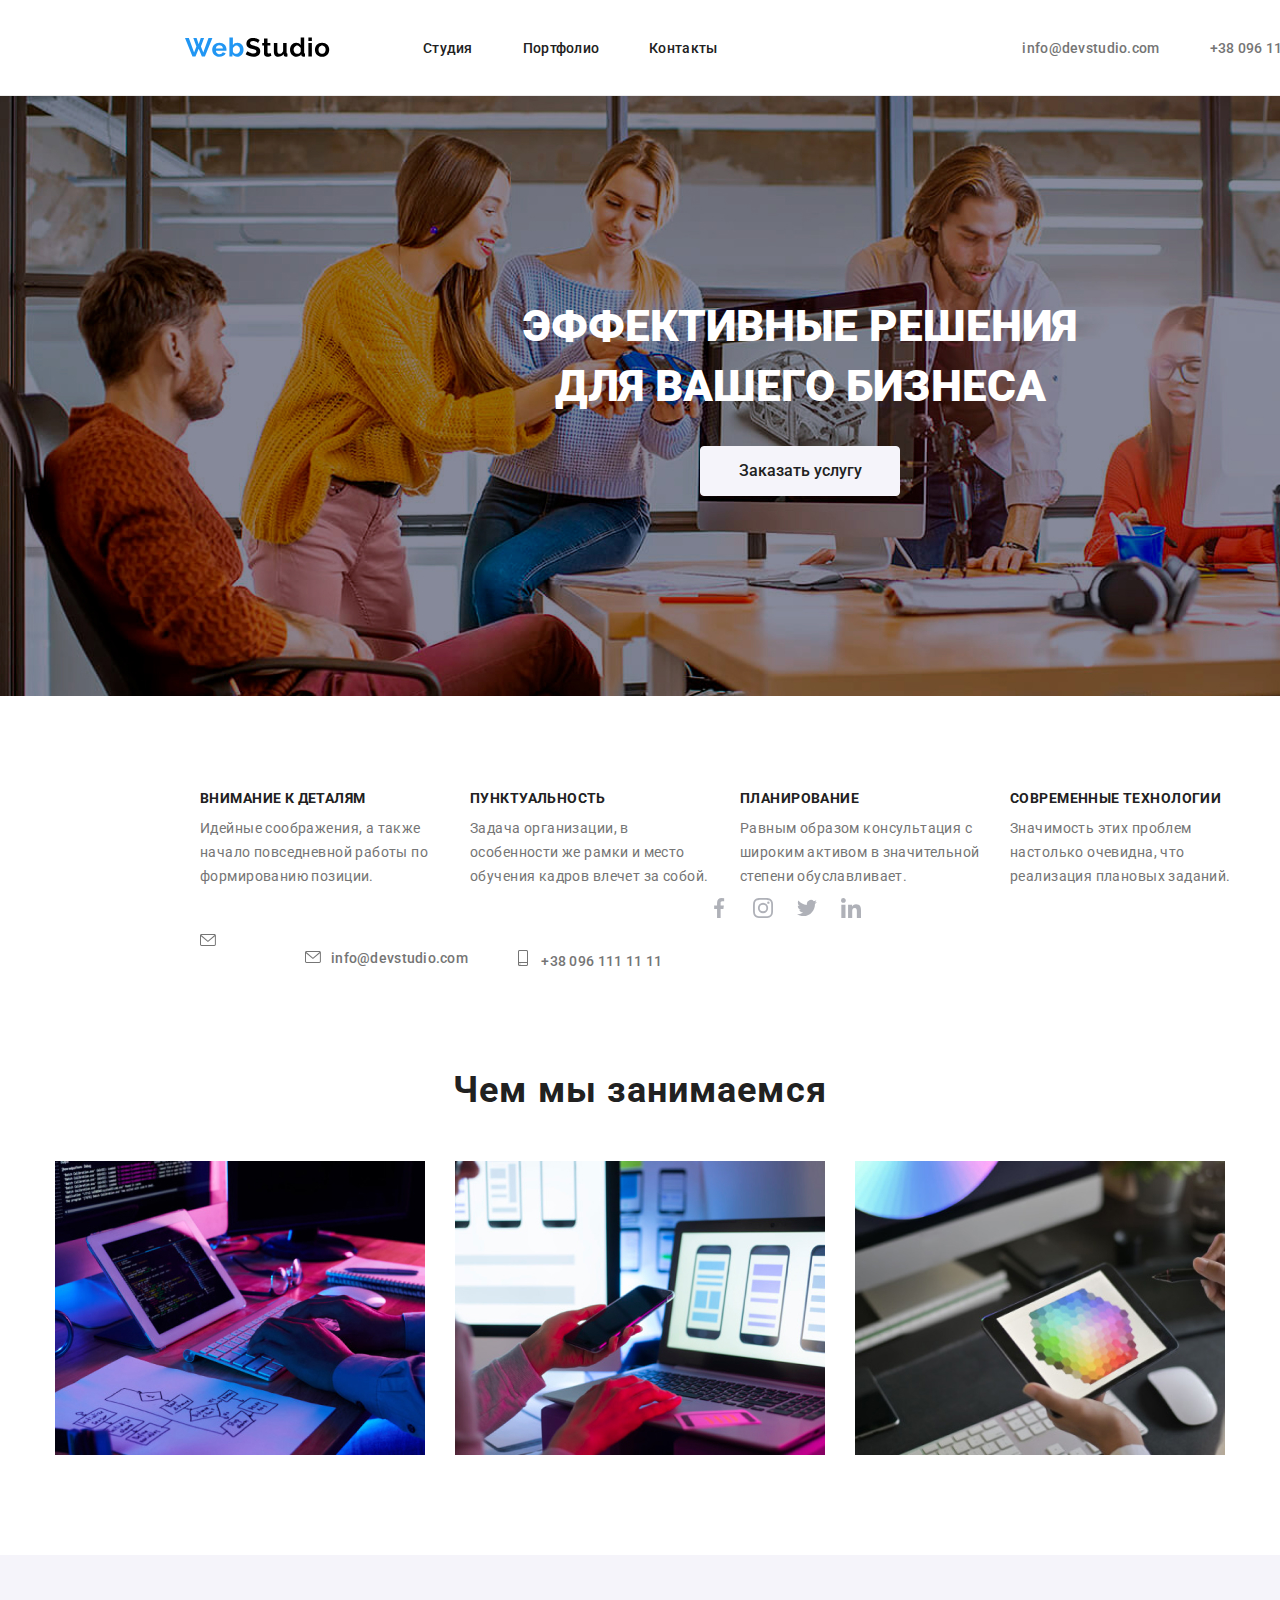
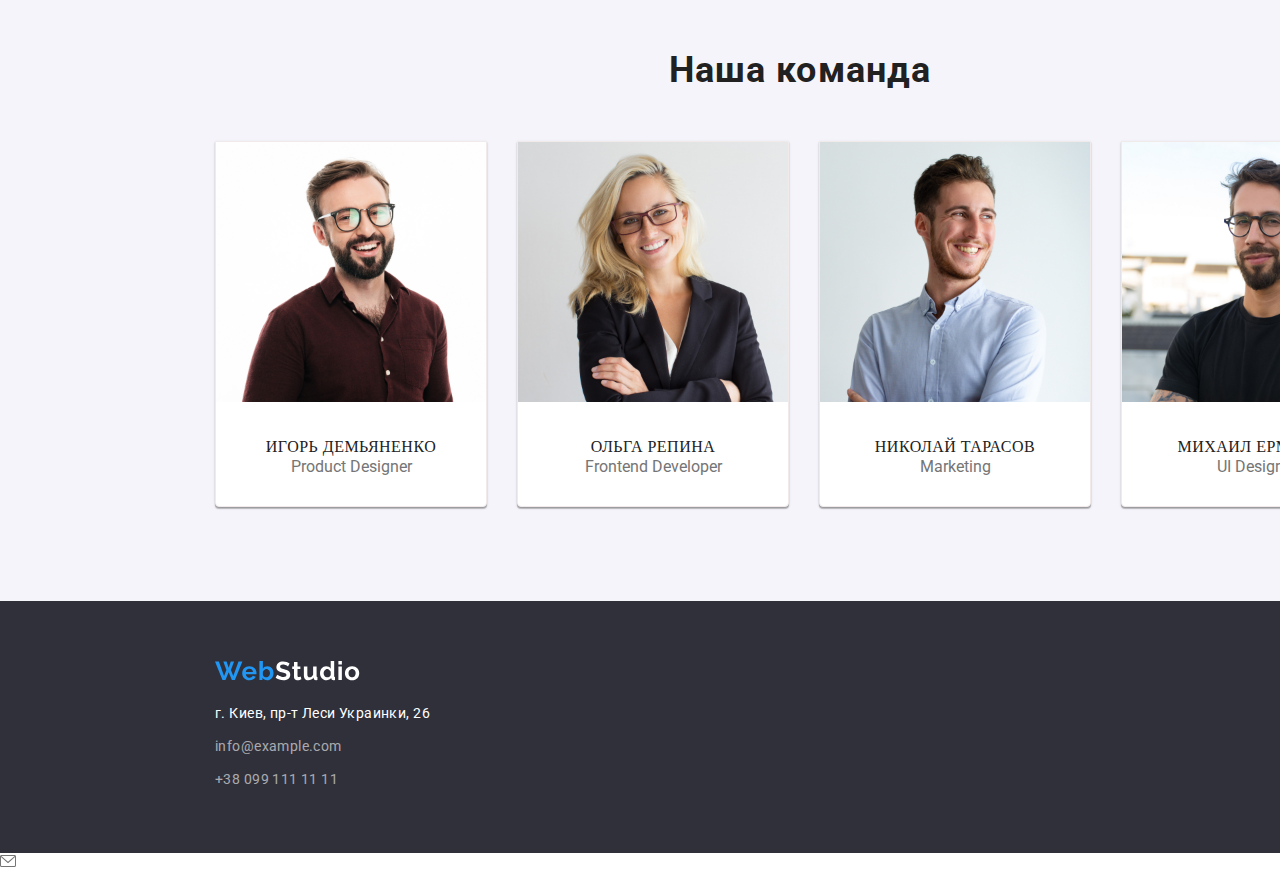
<file: index.html>
<!DOCTYPE html>
<html lang="ru">
<head>
    <meta charset="UTF-8">
    <meta name="viewport" content="width=device-width, initial-scale=1.0">
    <link rel="stylesheet" href="./css/styles.css" />
    <link rel="preconnect" href="https://fonts.gstatic.com">
    <link href="https://fonts.googleapis.com/css2?family=Roboto:wght@400;500;900&display=swap" rel="stylesheet">
    <link rel="stylesheet" href="https://cdnjs.cloudflare.com/ajax/libs/modern-normalize/1.0.0/modern-normalize.min.css"
        integrity="sha512-ISS7cAi1PEhQ8jnbJpJZMd29NlhNj4AWYyLOSp2CE/CsHxTCu+r+t0D2yoJudVrd0/8fTVPUVDzY5Tvli75u/g=="
        crossorigin="anonymous" />
    <title>Studio</title>
</head>
<body>
    <header class="header">
        
            <div class="container">
                <nav class="navigation">
                <a class="logo"href="./index.html" >
                    <img class="logo-img" src="./images/logo.svg" width="145" class="logo-up" alt="WebStudio" />
                </a> 
                
                    <ul class="navigation-list">
                        <li class="navigation-list-item">
                            <a class="navigation-link" href="">Студия</a>
                        </li>
                        <li class="navigation-list-item">
                         <a class="navigation-link" href="./portfolio.html">Портфолио</a>
                        </li>
                        <li class="navigation-list-item">
                          <a class="navigation-link" href="">Контакты</a>
                        </li>
                    </ul>
                </nav> 
                    <address class="address-top">
                        
                            
                            <a class="header-mail" href="mailto:info@devstudio.com" >info@devstudio.com</a>
                        <a class="header-tel" href="tel:+38 096 111 11 11" >+38 096 111 11 11</a>
                    </address>
               
            </div>
        
    </header>
        <main class=" studio-main ">    
            <div class="container-main">
                <section class="hero">
                    <div class="container-back-top">
                    <h1 class="hero-title">Эффективные решения<br>для вашего бизнеса</h1>
                        <button class="hero-button">
                            Заказать услугу 
                        </button>
                </div>
                </section>
            
                <section class="opportunity">
                    <ul class="opportunity-list">
                        <li class="opportunity-list-item">
                            <h3 class="opportunity-title">Внимание к деталям</h3>
                                <p class="opportunity-paragraph">Идейные соображения,
                                а также начало повседневной работы по
                                формированию позиции.
                                </p>
                        </li>
                        <li class="opportunity-list-item">
                            <h3 class="opportunity-title">Пунктуальность</h3>
                                <p class="opportunity-paragraph">Задача организации, в особенности
                                 же рамки и место обучения кадров
                                  влечет за собой.
                                </p>
                        </li>
                        <li class="opportunity-list-item">
                            <h3 class="opportunity-title">Планирование</h3>
                                <p class="opportunity-paragraph">Равным образом консультация с
                                 широким активом в значительной
                                  степени обуславливает.
                                </p>
                        </li>
                        <li class="opportunity-list-item">
                            <h3 class="opportunity-title">Современные технологии</h3>
                                <p class="opportunity-paragraph">Значимость этих проблем настолько
                                 очевидна, что реализация плановых 
                                 заданий.
                                </p>
                        </li>
                    
                    </ul>

<div class="container-links"><ul class="team-sosial">
    <li class="team-sosial-item"> 
        <a class="team-button" href="https://app.schoology.com/assignment/3363952589/info">
            <svg class="team-button-icon">
                <use href="./images/symbol-defs.svg#icon-facebook-1-1" ></use>
            </svg>
        </a>
    </li>
    <li><a class="team-button"href="https://app.schoology.com/assignment/3363952589/info" >
        
        <svg class="team-button-icon">
            <use href="./images/symbol-defs.svg#icon-instagram-2"></use>
        </svg>
    </a></li>
    <li><a class="team-button" href="https://app.schoology.com/assignment/3363952589/info">
        <svg class="team-button-icon">
            <use href="./images/symbol-defs.svg#icon-twitter-1"></use>
        </svg>
    </a></li>
    <li><a class="team-button" href="https://app.schoology.com/assignment/3363952589/info">
        <svg class="team-button-icon">
            <use href="./images/symbol-defs.svg#icon-linkedin-1"></use>
        </svg>
    </a></li>
</ul></div>

<svg class="mail-icon" >
    <use href="./images/top-sprite.svg#icon-envelope-1" width="16" height="12" ></use>
</svg>

</div>
<address class="address-top">
    <a class="header-mail" href="mailto:info@devstudio.com" width="20"><div class="info-icon-top"><svg class="mail-icon">
    <use href="./images/top-sprite.svg#icon-envelope-1" width="16" height="12"></use>
</svg></div>info@devstudio.com

    </a>
    <a class="header-tel" href="tel:+38 096 111 11 11"> 
        <div class="info-icon-top">
            <svg class="mail-icon-tel">
                <use href="./images/top-sprite.svg#icon-smartphone-1-1"></use>
            </svg>
        </div> +38 096 111 11 11</a>
</address>

</div>

                
                </section>
                    
                    <section class="works">
                        <h2 class="works-title">Чем мы занимаемся</h2>
                            <ul class="works-list">

                                <li class="works-item">
                                    <img class="works-img" src="./images/imgf.jpg" width="370" height="294" alt="">
                                </li>
                                <li class="works-item">
                                    <img class="works-img" src="./images/imgs.jpg" width="370" height="294" alt="">
                                </li>
                                <li class="works-item">
                                    <img class="works-img" src="./images/imgth.jpg" width="370" height="294" alt="">
                                </li>
                            </ul>
                    </section>

                        <section class="team">
                            <div class="container-team">
                            <h2 class="team-title">Наша команда</h2>
                              <ul class="team-list">
                                  
                                  <li class="team-list-item">
                                      <img class="team-img" src="./images/ihor.jpg" width="270" height="260" alt="">
                                     <div> <h4 class="team-employee">Игорь Демьяненко</h4>
                                      <p class="team-profession">Product Designer</p></div>
                                  </li>
                                <li class="team-list-item">
                                  <img class="team-img" src="./images/olga.jpg" width="270" height="260" alt="">
                                      <h4 class="team-employee">Ольга Репина</h4>
                                      <p class="team-profession">Frontend Developer</p>
                                  </li>
                                <li class="team-list-item">
                                  <img class="team-img" src="./images/nick.jpg" width="270" height="260" alt="">
                                        <h4 class="team-employee">Николай Тарасов</h4>
                                        <p class="team-profession">Marketing</p>
                                </li>
                                 <li class="team-list-item">
                                  <img class="team-img" src="./images/michel.jpg" width="270" height="260" alt="">
                                        <h4 class="team-employee">Михаил Ермаков</h4>
                                        <p class="team-profession">UI Designer</p>
                                  </li>
                              </ul> 
                            </div>
                        </section>
                   </div>
        </main>
    <footer class= "footer">
        <div class="container-back-bottom">

            <img class="footer-img" src="./images/logofoot.svg" alt="WebStudio"/>
            <address class="footer-map" >
                г. Киев, пр-т Леси Украинки, 26
            </address>
            
            <address class="address-link">
            <a class="footer-mail" href="mailto:info@example.com">info@example.com</a>
            <a class="footer-tel" href="tel:+38 099 111 11 11">+38 099 111 11 11</a>
            </address>
        </div>
    </footer>
    <section>
    <svg width="16" height="12" viewBox="0 0 16 12" fill="none" xmlns="http://www.w3.org/2000/svg">
        <path
            d="M14.5 0H1.50001C0.672854 0 0 0.672853 0 1.50001V10.5C0 11.3271 0.672854 12 1.50001 12H14.5C15.3271 12 16 11.3271 16 10.5V1.50001C16 0.672853 15.3271 0 14.5 0ZM14.5 0.999994C14.5679 0.999994 14.6325 1.01409 14.6916 1.0387L8 6.83838L1.30833 1.0387C1.36742 1.01412 1.43204 0.999994 1.49998 0.999994H14.5ZM14.5 11H1.50001C1.22414 11 0.999996 10.7759 0.999996 10.5V2.09521L7.67236 7.87792C7.76661 7.95944 7.8833 7.99999 8 7.99999C8.1167 7.99999 8.23339 7.95948 8.32764 7.87792L15 2.09521V10.5C15 10.7759 14.7759 11 14.5 11Z"
            fill="#757575" />
    </svg>
</section>
</body>
</html>
</file>
<file: css/styles.css>
/*Roots*/
.body {
  background-color: #fff;
  font-family: 'Roboto', sans-serif;
  align-items: center;
}
:root {
  --general-color: #212121;
  --paragraph-color: #757575;
  --accent-color: #2196f3;
  --back-color: #2f303a;
  --general-second-color: #ffffff;
}

*,
*::before,
*::after {
  margin: 0;
  padding: 0;
}
img {
  display: block;
}
.container {
  display: flex;
  align-items: center;
  width: 1230px;
  padding-right: 15px;
  padding-left: 15px;
  margin: 0 auto;
}
.container-back-top {
  align-items: center;
  width: 1600px;
  margin: 0 auto;
  background-color: var(--back-color);
  background-image: url('/images/hero.jpg');
  min-height: 600px;
}
.container-back-bottom {
  align-items: center;
  width: 1600px;
  margin: 0 auto;
  background-color: var(--back-color);
  min-height: 252px;
  display: block;
}

/*Header*/
.header {
  padding-top: 32px;
  padding-bottom: 32px;
  align-items: center;
  display: flex;
  width: 1600px;
  border-bottom: 1px solid #ececec;
}

.logo {
  margin-right: 93px;
}
.logo-img {
  width: 145px;
  height: 31px;
}
.navigation {
  display: flex;
  align-items: center;
}
.navigation-list {
  list-style: none;
  display: flex;
}
.navigation-list-item:not(:last-child) {
  margin-right: 50px;
}
.navigation-list-item {
}
.navigation-link {
  font-family: Roboto;
  font-weight: 500;
  font-size: 14px;
  line-height: 16px;
  letter-spacing: 0.02em;
  color: var(--general-color);
  text-decoration: none;
}
.navigation-link:hover,
.navigation-link:focus {
  color: var(--accent-color);
}
.address-top {
  display: flex;
  margin-left: 305px;
}
.header-mail {
  display: inline;
  font-family: Roboto;
  font-style: normal;
  font-weight: 500;
  font-size: 14px;
  line-height: 16px;
  letter-spacing: 0.02em;
  color: var(--paragraph-color);
  text-decoration: none;
  margin-right: 50px;
}
.header-mail::before {
  background-image: url('/images/envelope.svg');
  background-repeat: no-repeat;
}
.header-mail::after {
  background-image: url('/images/envelope_hover.svg');
}
.header-tel {
  display: inline;
  font-family: Roboto;
  font-style: normal;
  font-weight: 500;
  font-size: 14px;
  line-height: 16px;
  letter-spacing: 0.02em;
  color: var(--paragraph-color);
  text-decoration: none;
}
.header-mail:hover,
.header-mail:focus {
  color: var(--accent-color);
  text-shadow: 0px 4px 4px rgba(0, 0, 0, 0.25);
}
.header-tel:hover,
.header-tel:focus {
  color: var(--accent-color);
  text-shadow: 0px 4px 4px rgba(0, 0, 0, 0.25);
}

/*Hero*/
.studio-main {
}
.hero {
}
.container-main {
  width: 1600px;
}
.hero-title {
  display: block;
  font-family: Roboto;
  font-weight: 900;
  font-size: 44px;
  line-height: 60px;
  color: var(--general-second-color);
  text-align: center;
  text-transform: uppercase;
  padding-top: 200px;
}
.hero-button {
  color: var(--general-color);
  background-color: #f5f4fa;
  border: 1px solid black;
  border-color: #f5f4fa;
  border-radius: 4px;
  font-family: Roboto;
  font-style: normal;
  font-weight: 500;
  font-size: 16px;
  line-height: 26px;
  width: 200px;
  min-height: 50px;
  margin-left: 700px;
  display: block;
  margin-top: 30px;
}
.hero-button:hover,
.hero-button:focus {
  color: var(--general-second-color);
  background-color: var(--accent-color);
  border-color: var(--accent-color);
  box-shadow: 0px 3px 1px rgba(0, 0, 0, 0.1), 0px 1px 2px rgba(0, 0, 0, 0.08),
    0px 2px 2px rgba(0, 0, 0, 0.12);
  cursor: pointer;
}

.hero-button-text {
}

/*opportunity*/

.opportunity {
  width: 1200px;
  margin: 0 auto;
  margin-top: 94px;
}
.opportunity-list {
  list-style: none;
  display: flex;
}
.opportunity-list-item {
  width: 270px;
}

.opportunity-title {
  font-family: Roboto;
  font-weight: bold;
  font-size: 14px;
  line-height: 16px;
  letter-spacing: 0.03em;
  text-transform: uppercase;
  color: var(--general-color);
  padding-bottom: 10px;
}
.opportunity-paragraph {
  font-family: Roboto;
  font-style: normal;
  font-weight: normal;
  font-size: 14px;
  line-height: 24px;
  letter-spacing: 0.03em;
  color: var(--paragraph-color);
  padding-right: 30px;
}

/*Warks*/

.warks {
  width: 1170px;
  margin: 0 auto;
  margin-left: 230px;
}
.works-title {
  font-family: Roboto;
  font-style: normal;
  font-weight: bold;
  font-size: 36px;
  line-height: 42px;
  text-align: center;
  letter-spacing: 0.03em;
  margin-top: 100px;
  margin-bottom: 50px;
  color: var(--general-color);
}
.works-list {
  list-style: none;
  display: flex;
  width: 1170px;
  margin: 0 auto;
}
.works-item {
  padding-right: 30px;
}
.works-img {
}

/*team*/
.team {
  margin-top: 100px;
}
.team-title {
  font-family: Roboto;
  font-style: normal;
  font-weight: bold;
  font-size: 36px;
  line-height: 42px;
  text-align: center;
  letter-spacing: 0.03em;
  color: var(--general-color);
  padding-top: 94px;
  padding-bottom: 50px;
}
.team-list {
  list-style: none;
  display: flex;
  padding-bottom: 94px;

  padding-left: 215px;
}
.team-list-item {
  box-shadow: 0px 1px 3px rgba(0, 0, 0, 0.12), 0px 1px 1px rgba(0, 0, 0, 0.14),
    0px 2px 1px rgba(0, 0, 0, 0.2);
  border-radius: 0px 0px 4px 4px;
  border: 1px solid rgb(241, 234, 234);
  background-color: #fff;
  text-align: center;
}
.team-list-item:not(:first-child) {
  margin-left: 30px;
}
.container-team {
  background-color: #f5f4fa;
  width: 1600px;
  margin: 0 auto;
}
.team-img {
}
.team-employee {
  ont-family: Roboto;
  font-style: normal;
  font-weight: 500;
  font-size: 16px;
  line-height: 19px;
  letter-spacing: 0.03em;
  color: var(--general-color);
  text-transform: uppercase;
  padding-top: 35px;
  padding-bottom: 1px;
}
.team-profession {
  font-family: Roboto;
  font-style: normal;
  font-weight: normal;
  font-size: 16px;
  line-height: 19px;
  color: var(--paragraph-color);
  padding-bottom: 30px;
}

/* footer*/

.footer {
  width: 1600px;
}
.footer-img {
  padding-bottom: 20px;
  padding-top: 60px;
  padding-left: 215px;
}
.footer-map {
  font-family: Roboto;
  font-style: normal;
  font-weight: normal;
  font-size: 14px;
  line-height: 24px;
  letter-spacing: 0.03em;
  color: var(--general-second-color);
  padding-bottom: 9px;
  padding-left: 215px;
}
.address-link {
  padding-left: 215px;
}
.footer-mail {
  font-family: Roboto;
  font-style: normal;
  font-weight: normal;
  font-size: 14px;
  line-height: 24px;
  letter-spacing: 0.03em;
  color: rgba(255, 255, 255, 0.6);
  text-decoration: none;
  padding-bottom: 9px;
  display: block;
}
.address-link:hover,
.address-link:focus {
}
.footer-tel {
  font-family: Roboto;
  font-style: normal;
  font-weight: normal;
  font-size: 14px;
  line-height: 24px;
  letter-spacing: 0.03em;
  color: rgba(255, 255, 255, 0.6);
  text-decoration: none;
}
.footer-tel:hover,
.footer-tel:focus {
}
.footer-telefon {
}

/*portfolio*/
.container-portfolio {
  width: 1600px;
}

.menu {
  width: 1170px;
}
.menu-nav {
}
.menu-nav-list {
  list-style: none;
  display: flex;
  padding-top: 82px;
  padding-bottom: 32px;
  align-items: center;
  align-content: stretch;
}
.container-port-nav {
  width: 611px;
  display: flex;
  margin-left: 434px;
}

.nav-list-item {
  margin-right: 8px;
}

.menu-button-all {
  text-decoration: none;
  color: var(--general-color);
  background-color: #f5f4fa;
  border: 1px solid black;
  border-color: #f5f4fa;
  border-radius: 4px;
  font-family: Roboto;
  font-style: normal;
  font-weight: 500;
  font-size: 16px;
  line-height: 26px;
  width: 73px;
  min-height: 38px;
}
.menu-button-all:hover,
.menu-button-all:focus {
  color: var(--general-second-color);
  background-color: var(--accent-color);
  border-color: var(--accent-color);
  box-shadow: 0px 3px 1px rgba(0, 0, 0, 0.1), 0px 1px 2px rgba(0, 0, 0, 0.08),
    0px 2px 2px rgba(0, 0, 0, 0.12);
  cursor: pointer;
}
.menu-button {
  text-decoration: none;
  color: var(--general-color);
  background-color: #f5f4fa;
  border: 1px solid black;
  border-color: #f5f4fa;
  border-radius: 4px;
  font-family: Roboto;
  font-style: normal;
  font-weight: 500;
  font-size: 16px;
  line-height: 26px;
  width: 128px;
  min-height: 38px;
}
.menu-button:hover,
.menu-button:focus {
  color: var(--general-second-color);
  background-color: var(--accent-color);
  border-color: var(--accent-color);
  box-shadow: 0px 3px 1px rgba(0, 0, 0, 0.1), 0px 1px 2px rgba(0, 0, 0, 0.08),
    0px 2px 2px rgba(0, 0, 0, 0.12);
  cursor: pointer;
}

/*portfolio-list*/

.portfolio {
  margin-bottom: 106px;
  width: 1600px;
}
.portfolio-list {
  list-style: none;
  display: flex;
  flex-wrap: wrap;
  width: 1170px;
  padding: 0 auto;
}
.portfolio-list-item {
  margin-right: 30px;
  margin-bottom: 30px;
  border: 1px solid #eeeeee;
}
.portfolio-img {
}
.portfolio-title {
  font-family: Roboto;
  font-style: normal;
  font-weight: bold;
  font-size: 18px;
  line-height: 36px;
  letter-spacing: 0.06em;
  color: var(--general-color);
  padding-top: 24px;
  padding-bottom: 4px;
  padding-left: 24px;
}
.portfolio-paragraph {
  font-family: Roboto;
  font-style: normal;
  font-weight: normal;
  font-size: 16px;
  line-height: 30px;
  letter-spacing: 0.03em;
  color: var(--paragraph-color);
  padding-left: 24px;
  padding-bottom: 20px;
}

.main-portfolio {
  width: 1600px;
  margin: 0 auto;
}
.firs-line {
  display: flex;
  margin-left: 154px;
}
.second-line {
  display: flex;
  margin-left: 154px;
}
.therd-line {
  display: flex;
  margin-left: 154px;
}
.team-sosial {
  list-style: none;
  display: flex;
}
.team-sosial-item {
  width: 44px;
  height: 44px;
}
.team-button {
  border-radius: 50%;
  width: 44px;
  height: 44px;
  display: block;
  text-align: center;
}
.team-button:hover {
  background-color: #2196f3;
  cursor: pointer;
}
.team-button-icon {
  fill: #afb1b8;
  width: 20px;
  height: 20px;
  margin-top: 10px;
}

.team-button-icon:hover {
  fill: white;
  cursor: pointer;
}
.container-links {
  width: 206px;
  margin: auto;
}
.mail-icon {
  fill: #757575;
  width: 16px;
  height: 12px;
}
.mail-icon-tel {
  fill: #757575;
  width: 10px;
  height: 16px;
}
.mail-icon-tel:hover {
  fill: #2196f3;
  cursor: pointer;
}
.mail-icon:hover {
  fill: #2196f3;
  cursor: pointer;
}
.info-icon-top {
  display: inline;
  margin-right: 10px;
}
</file>
